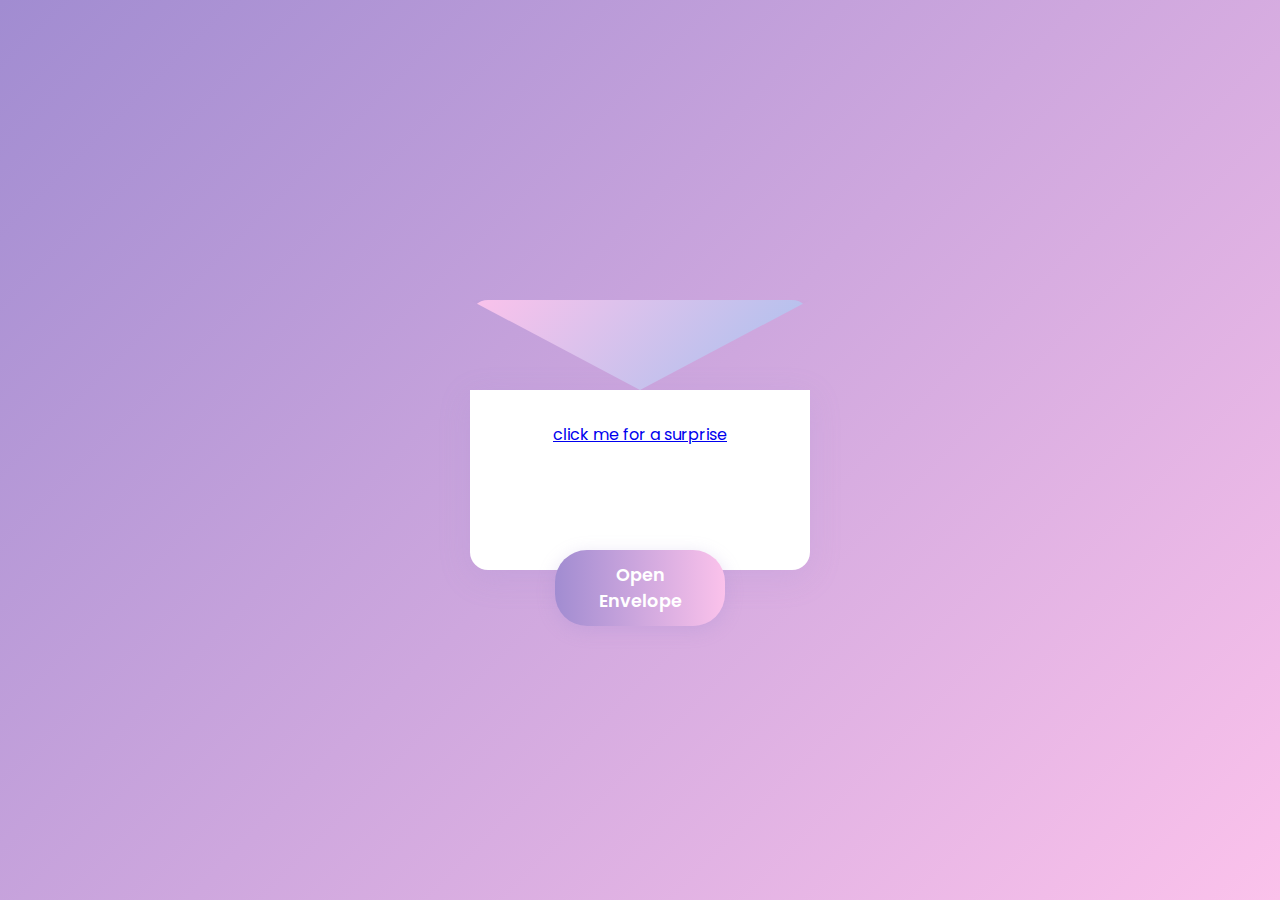
<file: birthday-envelope.html>
<!DOCTYPE html>
<html lang="en">
<head>
  <meta charset="UTF-8">
  <title>Birthday Envelope</title>
  <meta name="viewport" content="width=device-width, initial-scale=1.0">
  <style>
  @import url('https://fonts.googleapis.com/css2?family=Dancing+Script:wght@700&family=Poppins:wght@400;600&display=swap');

  body {
    min-height: 100vh;
    margin: 0;
    background: linear-gradient(135deg, #a18cd1 0%, #fbc2eb 100%);
    display: flex;
    align-items: center;
    justify-content: center;
    font-family: 'Poppins', sans-serif;
    overflow: hidden;
  }

  .envelope-container {
    position: relative;
    width: 340px;
    height: 240px;
    display: flex;
    align-items: flex-end;
    justify-content: center;
    perspective: 800px;
  }

  .envelope {
    position: relative;
    width: 100%;
    height: 180px;
    background: #fff;
    border-radius: 0 0 18px 18px;
    box-shadow: 0 8px 32px rgba(161,140,209,0.18);
    z-index: 1;
    overflow: visible;
  }

  .envelope-flap {
    position: absolute;
    top: -90px;
    left: 0;
    width: 100%;
    height: 90px;
    background: linear-gradient(135deg, #fbc2eb 0%, #a6c1ee 100%);
    clip-path: polygon(0 0, 100% 0, 50% 100%);
    border-radius: 18px 18px 0 0;
    box-shadow: 0 2px 12px rgba(161,140,209,0.10);
    transform-origin: top center;
    transition: transform 1s cubic-bezier(.68,-0.55,.27,1.55);
    z-index: 3;
  }

  .envelope.open .envelope-flap {
    transform: rotateX(-120deg);
  }

  .card {
    position: absolute;
    left: 50%;
    bottom: 18px;
    width: 90%;
    min-height: 120px;
    background: #fff;
    border-radius: 12px;
    box-shadow: 0 4px 24px rgba(161,140,209,0.18);
    transform: translate(-50%, 40%) scale(0.96);
    opacity: 0;
    transition: 
      transform 1s cubic-bezier(.68,-0.55,.27,1.55),
      opacity 0.7s cubic-bezier(.68,-0.55,.27,1.55);
    z-index: 10;
    display: flex;
    flex-direction: column;
    align-items: center;
    padding: 22px 18px 18px 18px;
    text-align: center;
    pointer-events: none;
  }

  .envelope.open .card {
    transform: translate(-50%, -40%) scale(1.03);
    opacity: 1;
    pointer-events: auto;
    /* Optional: subtle shadow for depth */
    box-shadow: 0 8px 32px rgba(161,140,209,0.18), 0 2px 12px #fbc2eb33;
  }

  .card h1 {
    font-family: 'Dancing Script', cursive;
    font-size: 2em;
    margin: 0 0 10px 0;
    color: #a18cd1;
    letter-spacing: 1px;
    font-weight: 700;
    text-shadow: 0 2px 8px #fbc2eb44;
  }

  .card p {
    font-size: 1em;
    color: #6d6a7c;
    margin: 0 0 12px 0;
    line-height: 1.5;
  }

  .card .emoji {
    font-size: 1.5em;
    margin-top: 8px;
    animation: pop 1.2s infinite alternate;
    display: inline-block;
  }

  @keyframes pop {
    0% { transform: scale(1);}
    100% { transform: scale(1.18);}
  }

  .open-btn {
    position: absolute;
    left: 50%;
    bottom: -56px;
    transform: translateX(-50%);
    padding: 12px 32px;
    background: linear-gradient(90deg, #a18cd1 0%, #fbc2eb 100%);
    color: #fff;
    border: none;
    border-radius: 32px;
    font-size: 1.1em;
    font-weight: 600;
    cursor: pointer;
    box-shadow: 0 4px 18px #a18cd144;
    transition: background 0.3s, transform 0.2s;
    font-family: 'Poppins', sans-serif;
    z-index: 20;
  }
  .open-btn:hover {
    background: linear-gradient(90deg, #fbc2eb 0%, #a18cd1 100%);
    transform: translateX(-50%) scale(1.05);
  }

  /* Confetti */
  .confetti-piece {
    position: absolute;
    width: 8px;
    height: 8px;
    border-radius: 50%;
    opacity: 0.85;
    pointer-events: none;
    z-index: 100;
    animation: confetti-fall 1.2s linear forwards;
  }
  @keyframes confetti-fall {
    0% { opacity: 1; transform: translateY(0) scale(1);}
    80% { opacity: 1;}
    100% { opacity: 0; transform: translateY(120px) scale(1.2);}
  }

  /* Responsive */
  @media (max-width: 500px) {
    .envelope-container { width: 98vw; height: 180px;}
    .envelope { height: 120px;}
    .card { font-size: 0.95em;}
    .open-btn { font-size: 1em; padding: 10px 18px;}
  }
  </style>
</head>
<body>
  <div class="envelope-container">
    <div class="envelope" id="envelope">
      <div class="envelope-flap"></div>
      <div class="clickedas" style="margin-top: 32px; text-align: center;"> <a href="lastpage.html">click me for a surprise</a></div>
      <div class="card" id="card">
        <h1>Happy Birthday!</h1>
        <p>Wishing you a greatt dayy daee! not just today but if possible almost everday!! HHAHAHAH.  Of course don't change ur personality boss some traits I like about you po HAHAH emz. Wishing you
        always for the best and stayy healthyy daee!! katug na sayo sugod pls! chariz HAHAHAHAH Enjoyy ur dayy daee!! 🫶</p>
        <span class="emoji">🎂🎈🎉</span>
      </div>
    </div>
    <button class="open-btn" id="openBtn" aria-label="Open Envelope">Open Envelope</button>
  </div>
  <script>
    const envelope = document.getElementById('envelope');
    const btn = document.getElementById('openBtn');
    btn.addEventListener('click', function() {
      envelope.classList.toggle('open');
      btn.textContent = envelope.classList.contains('open') ? 'Close Envelope' : 'Open Envelope';
      if (envelope.classList.contains('open')) showConfetti();
    });

    function showConfetti() {
      const colors = ['#a18cd1', '#fbc2eb', '#fbc2eb', '#fff', '#a6c1ee', '#fbc2eb'];
      for (let i = 0; i < 18; i++) {
        const conf = document.createElement('div');
        conf.className = 'confetti-piece';
        conf.style.background = colors[Math.floor(Math.random()*colors.length)];
        conf.style.left = (50 + (Math.random()-0.5)*120) + 'px';
        conf.style.top = '40px';
        conf.style.transform = `scale(${0.8 + Math.random()*0.7})`;
        conf.style.animationDelay = (Math.random()*0.3) + 's';
        document.querySelector('.envelope-container').appendChild(conf);
        setTimeout(()=>conf.remove(), 1400);
      }
    }
  </script>
</body>
</html>
</file>
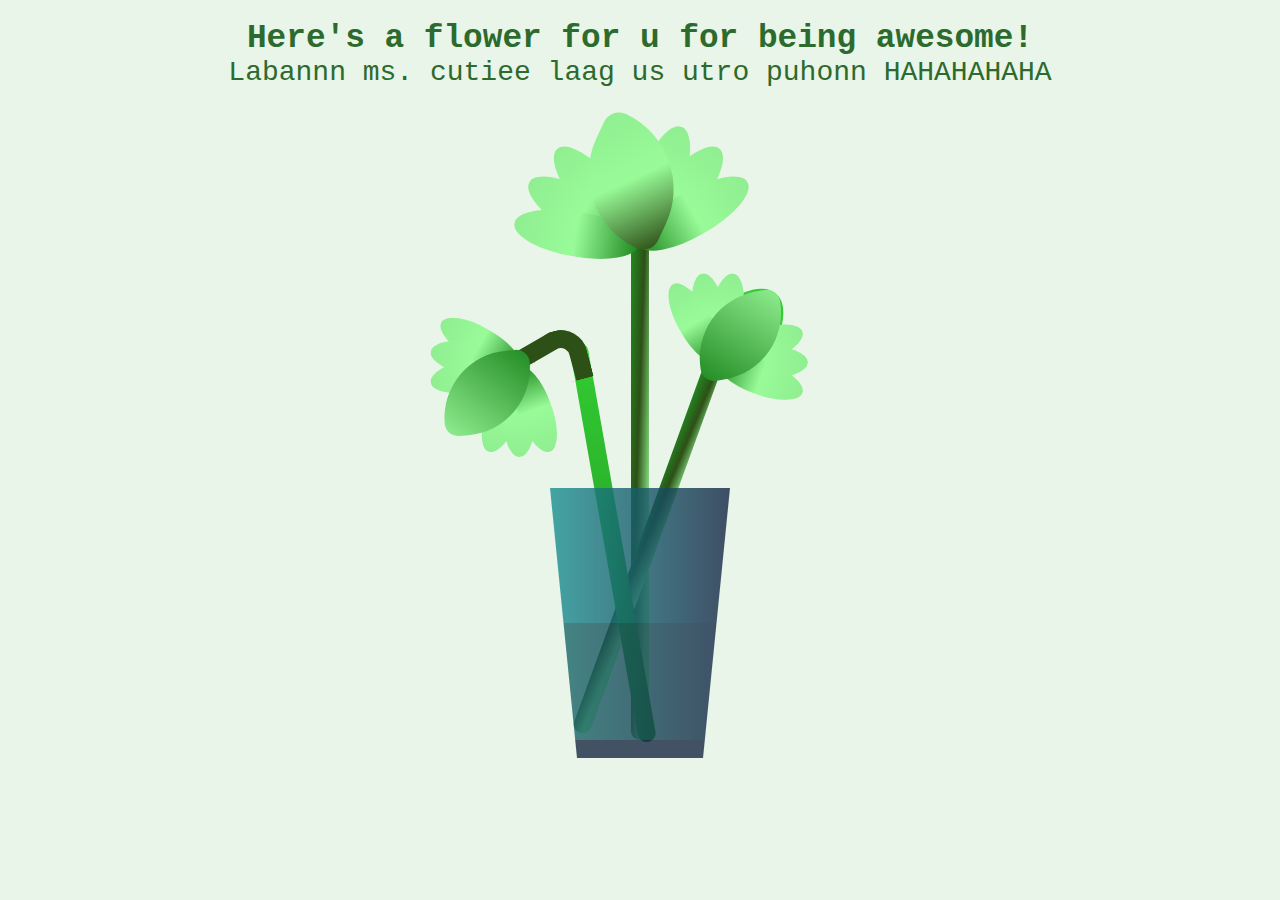
<file: lastpage.html>
<!DOCTYPE html>
<html lang="en">
  <head>
    <meta charset="UTF-8" />
    <meta name="viewport" content="width=device-width, initial-scale=1.0" />
    <title>I REALLY MISS YOU</title>
    <link rel="stylesheet" href="css/flower.css" />
  </head>
  <body>
    <div id="thankyou">
      <h3>Here's a flower for u for being awesome!</h3>
      <b1>Labannn ms. cutiee laag us utro puhonn HAHAHAHAHA </b1>
    </div>
    <div class="flower">
      <div class="f-wrapper">
        <div class="flower__line"></div>
        <div class="f">
          <div class="flower__leaf flower__leaf--1"></div>
          <div class="flower__leaf flower__leaf--2"></div>
          <div class="flower__leaf flower__leaf--3"></div>
          <div class="flower__leaf flower__leaf--4"></div>
          <div class="flower__leaf flower__leaf--5"></div>
          <div class="flower__leaf flower__leaf--6"></div>
          <div class="flower__leaf flower__leaf--7"></div>
          <div
            class="flower__leaf flower__leaf--8 flower__fall-down--yellow"
          ></div>
        </div>
      </div>

      <div class="f-wrapper f-wrapper--2">
        <div class="flower__line"></div>
        <div class="f">
          <div class="flower__leaf flower__leaf--1"></div>
          <div class="flower__leaf flower__leaf--2"></div>
          <div class="flower__leaf flower__leaf--3"></div>
          <div class="flower__leaf flower__leaf--4"></div>
          <div class="flower__leaf flower__leaf--5"></div>
          <div class="flower__leaf flower__leaf--6"></div>
          <div class="flower__leaf flower__leaf--7"></div>
          <div
            class="flower__leaf flower__leaf--8 flower__fall-down--pink"
          ></div>
        </div>
      </div>

      <div class="f-wrapper f-wrapper--3">
        <div class="flower__line"></div>
        <div class="f">
          <div class="flower__leaf flower__leaf--1"></div>
          <div class="flower__leaf flower__leaf--2"></div>
          <div class="flower__leaf flower__leaf--3"></div>
          <div class="flower__leaf flower__leaf--4"></div>
          <div class="flower__leaf flower__leaf--5"></div>
          <div class="flower__leaf flower__leaf--6"></div>
          <div class="flower__leaf flower__leaf--7"></div>
          <div
            class="flower__leaf flower__leaf--8 flower__fall-down--purple"
          ></div>
        </div>
      </div>
      <div class="flower__glass"></div>
    </div>
  </body>
</html>
</file>
<file: css/flower.css>
*,
*::after,
*::before{
    padding: 0;
    margin: 0;
    box-sizing: border-box;
}

:root{
    --color-bg: linear-gradient(to top,#010329,#000005);
    --color-glass:linear-gradient(to left,#142544,#1a9092);
    --color-water:linear-gradient(to left,#142544,#1b6d6e);
}

body{
    background-color: #E8F5E8;
    min-height: 100vh;
    display: flex;
    flex-direction: column; /* Change the direction to column */
    align-items: center;
    justify-content: flex-start; /* Align items to the start of the container */
    overflow: hidden;
	color: #2d6a2d;
	font-family: courier;
}

#thankyou {
    width: 100%; /* Ensure it spans the full width */
    text-align: center; /* Keep the text centered */
    margin-top: 20px; /* Add some space at the top */
    z-index: 1000; /* Ensure it's above other elements if needed */
    position: relative; /* Adjust based on layout needs */
	margin-bottom: 400px;
	font-size: 28px;
}

.flower{
    position: relative;
}

.flower__glass{
    width:20vmin;
    height: 30vmin;
    background-image: var(--color-glass);
    clip-path: polygon(0 0, 100% 0, 85% 100%, 15% 100%);
    opacity: .8;
    position: relative;
}

.flower__glass::after{
    content: '';
    position: absolute;
    bottom: 0;
    left: 0;
    background-color: #182843;
    width: 100%;
    height: 2vmin;
}

.flower__glass::before{
    content: '';
    position: absolute;
    bottom: 0;
    left: 0;
    background-image: var(--color-water);
    width: 100%;
    height: 15vmin;
}

.f-wrapper {
    position: absolute;
    left: 45%;
    bottom: 2vmin;
}

.f-wrapper--2 {
    left: 50%;
    bottom: 5%;
    transform-origin: 10% left;
    transform: rotate(20deg);
}

.f-wrapper--3 {
    left: 30%;
    bottom: 5%;
    transform-origin: 10% left;
    transform: rotate(-10deg);
}

.f-wrapper--3 .flower__line {
    height: 45vmin;
    position: relative;
}

.f-wrapper--3 .flower__line::after {
    content: '';
    position: absolute;
    left: 0;
    top: 0;
    width: 6vmin;
    height: 6vmin;
    transform: translate(-69%, -30%) rotate(-5deg);
    border-radius: 10vmin 10vmin 0 0;
    border: 2vmin solid #2d5016; /* Dark forest green for the line */
    border-bottom: transparent;
    border-left: transparent;
}

.f-wrapper--3 .flower__line::before {
    content: '';
    position: absolute;
    left: -40%;
    top: -1%;
    width: 6vmin;
    height: 2vmin;
    transform-origin: right;
    transform: translate(-100%, -80%) rotate(-20deg);
    background-color: #2d5016; /* Dark forest green for the line */
    border-radius: 2vmin;
}

.f-wrapper--3 .flower__line {
    background-image: linear-gradient(to top, #228B22, #32CD32); /* Gradient from forest green to lime green */
}

.f-wrapper--2 .flower__line {
    height: 45vmin;
}

.f-wrapper--2 .f {
    transform: translateX(-50%) rotate(20deg);
}

.f-wrapper--3 .f {
    transform: translate(-350%, -50%) rotate(-120deg);
}

.f-wrapper--2 .flower__leaf:not(:first-child) {
    width: 3.8vmin;
    height: 10vmin;
    background-image: linear-gradient(to bottom, #90EE90, #98FB98, #228B22 99%); 
}

.f-wrapper--3 .flower__leaf:not(:first-child) {
    width: 3.8vmin;
    height: 10vmin;
    background-image: linear-gradient(to bottom, #90EE90, #98FB98, #228B22 99%);
}

.f-wrapper--3 .flower__leaf--1 {
    width: 8vmin;
    height: 10vmin;
    bottom: 2vmin;
    background-color: #32CD32; /* Lime green for the leaf */
}

.f-wrapper--2 .flower__leaf--1 {
    width: 8vmin;
    height: 10vmin;
    bottom: 2vmin;
    background-color: #32CD32; /* Lime green for the leaf */
}

.f-wrapper--2 .f .flower__leaf--8 {
    width: 10vmin;
    height: 9vmin;
    bottom: 3vmin;
    left: -30%;
    transform: rotate(-50deg);
    background-image: linear-gradient(to left bottom, #90EE90, #228B22); /* Green gradient for the leaf */
}

.f-wrapper--3 .f .flower__leaf--8 {
    width: 10vmin;
    height: 9vmin;
    left: -10% !important;
    background-image: linear-gradient(to left bottom, #90EE90, #228B22); /* Green gradient for the leaf */
}

.flower__line {
    width: 2vmin;
    height: 56vmin;
    background-image: linear-gradient(to left top, #90EE90 20%, #2d5016, #228B22); /* Green gradient for the stem */
    border-radius: 4vmin;
}

.f {
    position: absolute;
    top: 1vmin;
    left: 50%;
    transform: translateX(-50%) rotate(-10deg);
    width: 2vmin;
    height: 2vmin;
}

.flower__leaf {
    position: absolute;
    left: 50%;
    bottom: 2vmin;
    transform: translateX(-50%);
    width: 5vmin;
    height: 14vmin;
    background-image: linear-gradient(to bottom, #90EE90, #98FB98, #228B22 99%);
    clip-path: ellipse(50% 50% at 50% 50%);
    transform-origin: center bottom;
    animation: open-flower 2s 1s backwards;
}

.flower__leaf--1 {
    width: 10vmin;
    height: 12vmin;
    bottom: 3vmin;
    border-radius: 50% 50% 50% 50% / 80% 80% 20% 20%;
    background-color: #7CFC00; /* Lawn green for the center leaf */
    background-image: none;
    animation: open-flowe--middle 1.4s 1s backwards;
}

.flower__leaf--2 {
    transform: translateX(-50%) rotate(-30deg);
}

.flower__leaf--3 {
    transform: translateX(-50%) rotate(-50deg);
}

.flower__leaf--4 {
    transform: translateX(-50%) rotate(-70deg);
}

.flower__leaf--5 {
    transform: translateX(-50%) rotate(30deg);
}

.flower__leaf--6 {
    transform: translateX(-50%) rotate(50deg);
}

.flower__leaf--7 {
    transform: translateX(-50%) rotate(70deg);
}

.flower__leaf--8 {
    width: 13vmin;
    height: 11vmin;
    bottom: 6vmin;
    left: -30%;
    border-radius: none;
    clip-path: none;
    border-radius: 10vmin 2vmin 10vmin 2vmin;
    transform: rotate(-55deg);
    background-image: linear-gradient(to left bottom, #90EE90, #98FB98, #2d5016 98%); /* Green gradient for the leaf */
}

.flower__fall-down--yellow {
    animation: flower-fall-down-yellow 8s 1.2s linear forwards;
}

.flower__fall-down--pink {
    animation: flower-fall-down-pink 5s 1.2s linear forwards;
}

.flower__fall-down--purple {
    bottom: 4vmin;
    animation: flower-fall-down-purple 6s 1.2s linear forwards, flower-falling 6s 7.2s linear infinite;
}

@keyframes open-flower {
    0% {
        transform: translateX(-50%) rotate(0);
    }
}

@keyframes open-flowe--middle {
    0% {
        opacity: 0;
        transform: translateX(-50%) scale(0);
    }
}

@keyframes flower-fall-down-pink {
    0% {
        transform: rotate(-55deg);
    }
    50% {
        transform: rotateX(-100deg);
    }
    100% {
        transform: translate(2vmin, 28vmin);
    }
}

@keyframes flower-fall-down-yellow {
    0% {
        transform: rotate(-55deg);
    }
    50% {
        bottom: 3vmin;
        transform: rotateX(-100deg);
    }
    100% {
        transform: translate(2vmin, 70vmin) rotate(150deg);
    }
}

@keyframes flower-fall-down-purple {
    0% {
        transform: rotate(-50deg);
    }
    25% {
        bottom: 1vmin;
        transform: rotateX(-100deg);
        perspective: 0px;
    }
    50% {
        perspective: 0px;
        transform: translate(-30vmin, 2vmin) rotate(90deg);
    }
    75% {
        perspective: 0px;
        transform: translate(-34vmin, -2vmin);
    }
    100% {
        transform-origin: center;
        transform: translate(-34vmin, -2vmin) rotateY(-80deg) rotateX(35deg);
    }
}

@keyframes flower-falling {
    0%, 100% {
        transform-origin: center;
        transform: translate(-34vmin, -2vmin) rotateY(-80deg) rotateX(35deg);
    }
    25% {
        transform-origin: center;
        transform: translate(-34.4vmin, -2vmin) rotateY(-84deg) rotateX(35deg);
    }
    50% {
        transform-origin: center;
        transform: translate(-32vmin, -4.2vmin) rotateY(-80deg) rotateX(35deg);
    }
    75% {
        transform-origin: center;
        transform: translate(-36vmin, 1.1vmin) rotateY(-80deg) rotateX(35deg);
    }
}
</file>
